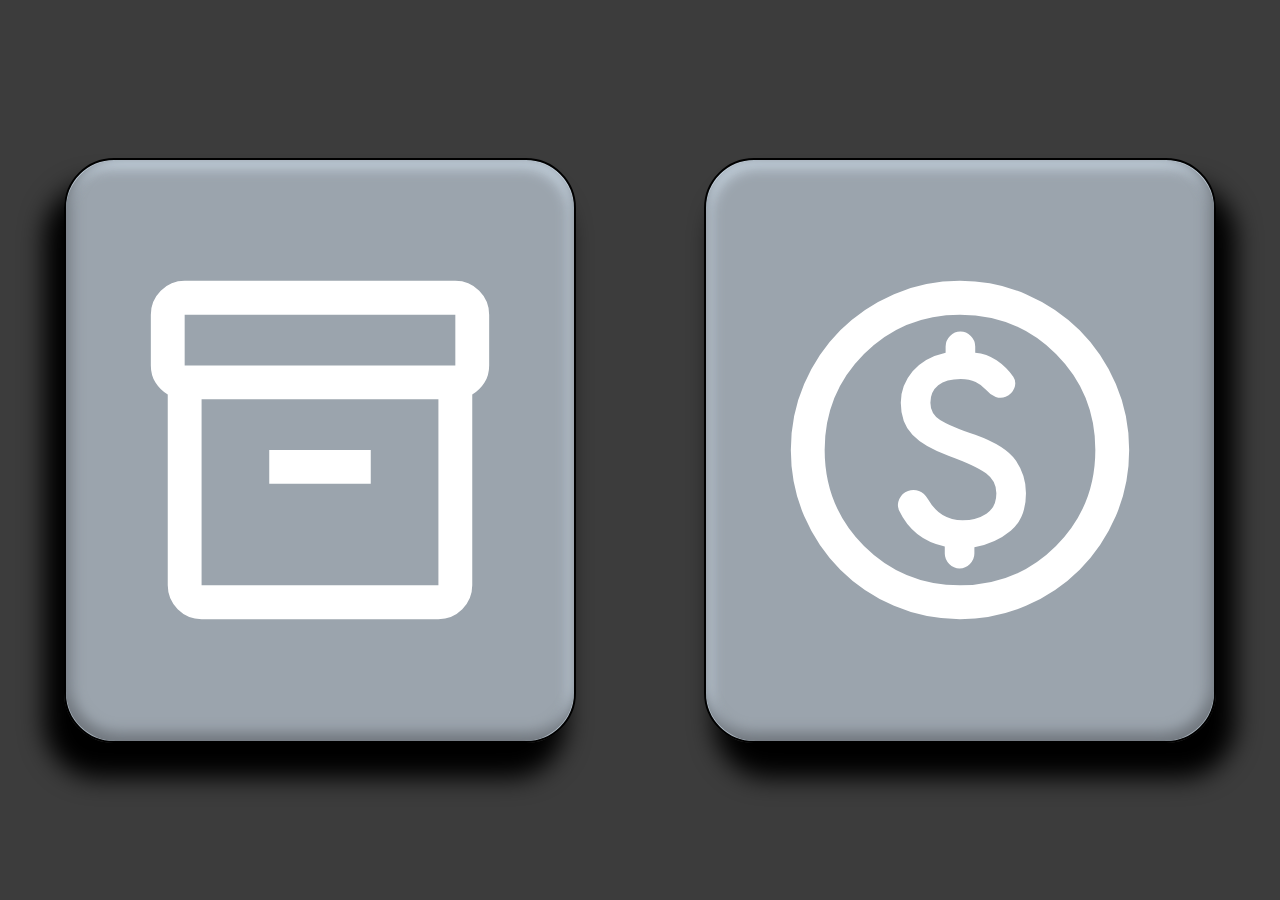
<file: index.html>
<!DOCTYPE html>
<html lang="en">

<head>
    <meta charset="UTF-8">
    <meta name="viewport" content="width=device-width, initial-scale=1.0">
    <link rel="stylesheet" href="style.css">
    <title>.</title>
</head>

<body>
    <div class="index-background">
        <div class="div-stock"><a draggable="false" href="stock.html"><button id="button-stock"><div class="shadow-in-stock"><img  src="inventory_2_24dp_FILL0_wght400_GRAD0_opsz24.svg" draggable="false"  id="icon-stock"></div></button></a></div>
        <div class="div-sell"><a draggable="false"href="sell.html"><button id="button-sell"><div class="shadow-in-sell"><img src="paid_24dp_FILL0_wght400_GRAD0_opsz24.svg" draggable="false" id="icon-sell"></div></button></a></div>
    </div>
</body>

</html>
</file>
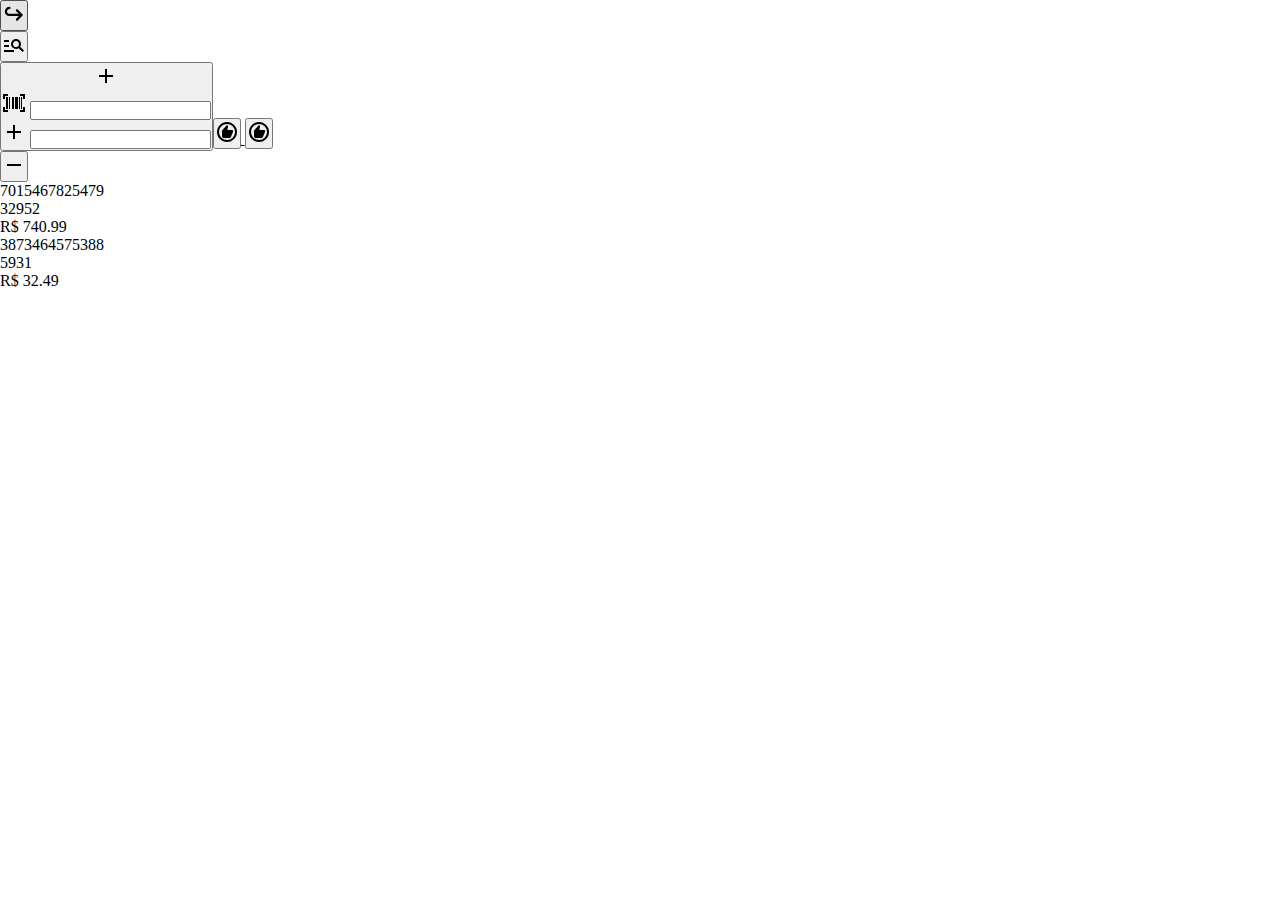
<file: armazem.html>
<!DOCTYPE html>
<html lang="en">

<head>
    <meta charset="UTF-8">
    <meta name="viewport" content="width=device-width, initial-scale=1.0">
    <link rel="stylesheet" href="style.css">
    <title>Estoque</title>
</head>

<body>
    <div class="painel-main">
        <div class="btns-acoes">
            <a href="home.html"><button id="back-btn"><img src="prompt_suggestion_FILL0_wght500_GRAD0_opsz24.svg"
                        id="icon-back"></button></a>
            <div><a href="#"><button id="search-btn"><img src="manage_search_FILL0_wght400_GRAD0_opsz24.svg"
                            id="icon-btn"></button></a></div>
            <div class="popup" onclick="myFunction()"><a href="#"><button id="add-btn"><img
                            src="add_FILL0_wght400_GRAD0_opsz24.svg" id="icon-btn"><span class="popupbutton">
                            <div class="bar-box">
                                <img src="barcode_scanner_FILL0_wght400_GRAD0_opsz24.svg" id="barcode-icon">
                                <input type="text">
                            </div>
                            <div class="add-box">
                                <img src="add_FILL0_wght400_GRAD0_opsz24.svg" id="add-part">
                                <input type="number">
                            </div>
                            <div class="button-conf-dec">
                                <button id="button-confirm"><img src="recommend_FILL0_wght400_GRAD0_opsz24.svg"
                                        id="icon-confirm"></button>
                                <button id="button-decline"><img src="recommend_FILL0_wght400_GRAD0_opsz24.svg"
                                        id="icon-decline"></button>
                            </div>
                        </span></button>
                    <div><a href="#"><button id="remove-btn"><img src="remove_FILL0_wght400_GRAD0_opsz24.svg"
                                    id="icon-btn"></button></a></div>
            </div>
            <div class="painel-secund">
                <div class="item-stock1">
                    <div class="codBar">
                        testBar
                    </div>
                    <div class="codUnit">
                        testUnity
                    </div>
                    <div class="codPric">
                        testPrice
                    </div>
                </div>
                <div class="item-stock2">
                    <div class="codBar">
                        testBar
                    </div>
                    <div class="codUnit">
                        testUnity
                    </div>
                    <div class="codPric">
                        testPrice
                    </div>
                </div>
            </div>
        </div>
        <script src="code.js"></script>
</body>

</html>
</file>
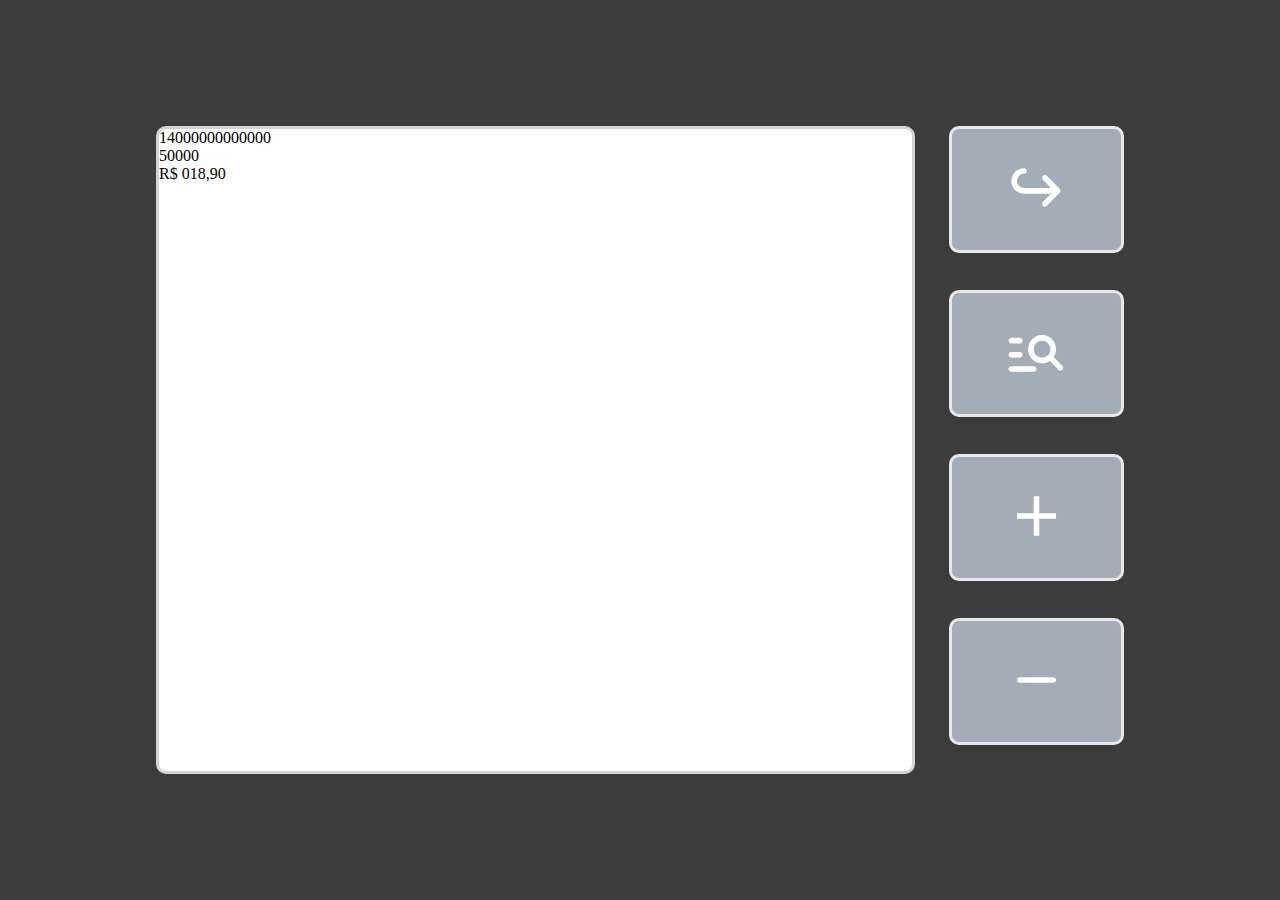
<file: stock.html>
<!DOCTYPE html>
<html lang="en">

<head>
    <meta charset="UTF-8">
    <meta name="viewport" content="width=device-width, initial-scale=1.0">
    <link rel="stylesheet" href="style.css">
    <title>Document</title>
</head>

<body>
    <div class="stock-background">
        <div class="main-container">
            <div class="div-limiter">
                <div class="painel-container">
                    <div class="item-stock-template">
                        <div class="bar-code">
                            14000000000000
                        </div>
                        <div class="quantity">
                            50000
                        </div>
                        <div class="price">
                            R$ 018,90
                        </div>
                    </div>
                </div>
                <div class="button-container">
                    <a draggable="false" href="index.html"><button id="back-button"><img
                                src="prompt_suggestion_24dp_FILL0_wght400_GRAD0_opsz24.svg" draggable="false"
                                id="back-icon"></button></a>
                    <a draggable="false" href="#"><button id="search-button"><img
                                src="manage_search_24dp_FILL0_wght400_GRAD0_opsz24.svg" draggable="false"
                                id="search-icon"></button></a>
                    <a draggable="false" href="#"><button id="plus-button"><img
                                src="add_24dp_FILL0_wght400_GRAD0_opsz24.svg" draggable="false"
                                id="plus-icon"></button></a>
                    <a draggable="false" href="#"><button id="minus-button"><img
                                src="remove_24dp_FILL0_wght400_GRAD0_opsz24.svg" draggable="false"
                                id="minus-icon"></button></a>
                </div>
            </div>
        </div>
    </div>
</body>

</html>
</file>
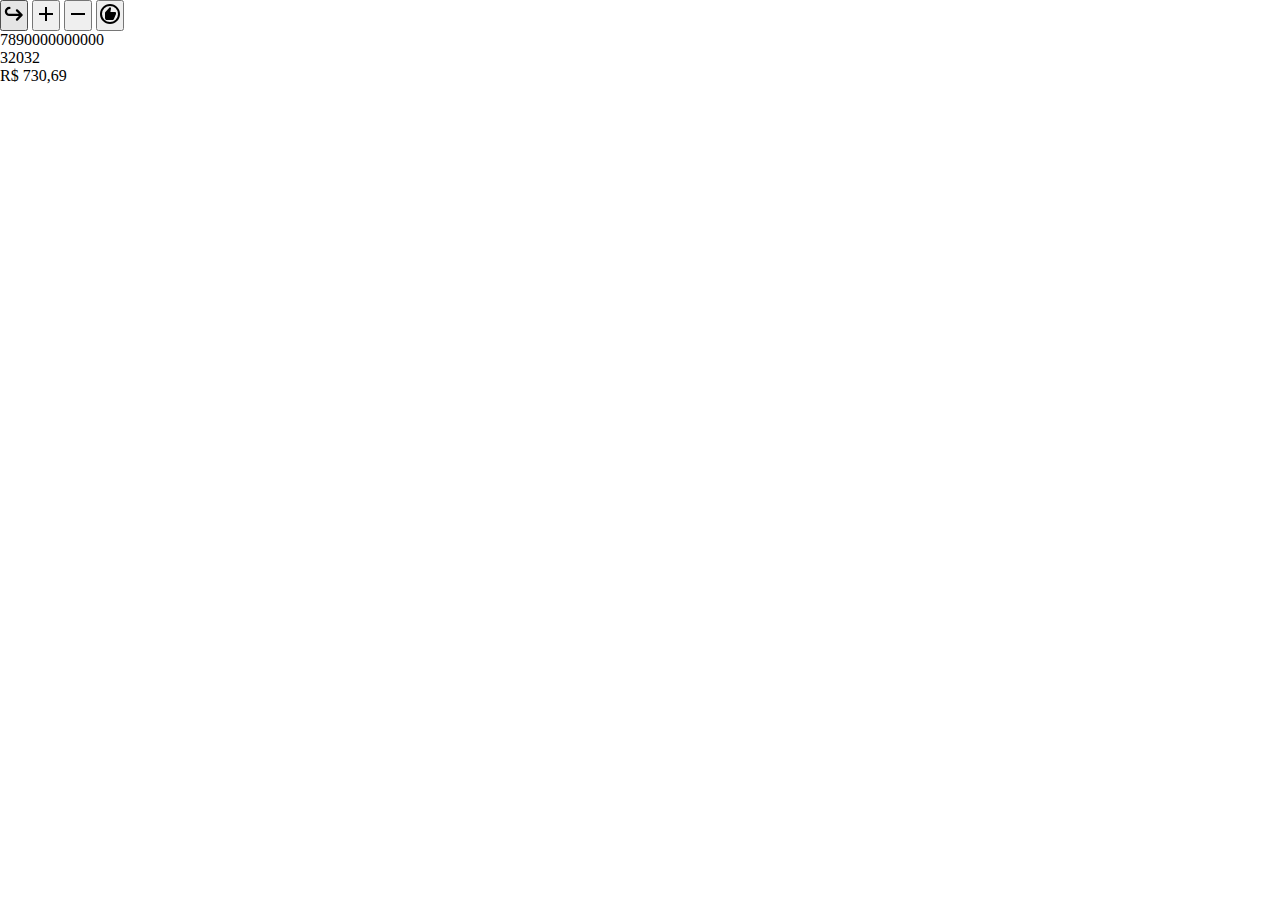
<file: venda.html>
<!DOCTYPE html>
<html lang="en">

<head>
    <meta charset="UTF-8">
    <meta name="viewport" content="width=device-width, initial-scale=1.0">
    <link rel="stylesheet" href="style.css">
    <title>Estoque</title>
</head>

<body>
    <div class="painel-main">
        <div class="btns-acoes">
            <a href="home.html"><button id="back-btn"><img src="prompt_suggestion_FILL0_wght500_GRAD0_opsz24.svg"
                        id="icon-back"></button></a>
            <a href="#"><button id="add-btn"><img src="add_FILL0_wght400_GRAD0_opsz24.svg" id="icon-btn"></button></a>
            <a href="#"><button id="remove-btn"><img src="remove_FILL0_wght400_GRAD0_opsz24.svg"
                        id="icon-btn"></button></a>
            <a href="#"><button id="confirm-btn"><img src="recommend_FILL0_wght400_GRAD0_opsz24.svg"
                        id="icon-btn"></button></a>
        </div>
        <div class="painel-secund">
            <div class="item-stock1">
                <div>
                    7890000000000
                </div>
                <div>
                    32032
                </div>
                <div>
                    R$ 730,69
                </div>
            </div>
        </div>
    </div>
</body>

</html>
</file>
<file: style.css>
* {
    margin: 0 auto;
    padding: 0;
    box-sizing: border-box;
}

body {
    height: 100vh;
}

/* INDEX */

body .index-background {
    background: #3c3c3c;
}

.index-background {
    width: 100%;
    height: 100%;
    display: flex;
    flex-wrap: wrap;
    justify-content: center;
    align-items: center;
}

/* buttons */

.div-stock {
    width: 40%;
    height: 65%;
    border-radius: 50px;
    box-shadow: -15px 30px 25px 5px #000;
    transition: height 0.3s;
}

.div-sell {
    width: 40%;
    height: 65%;
    border-radius: 50px;
    box-shadow: 15px 30px 25px 5px #000;
    transition: height 0.3s;
}

#button-stock {
    width: 100%;
    height: 100%;
    border: 2px solid #000;
    border-radius: 50px;
    background-color: #9ba4ad;
    box-shadow: -3px 6px 13px 2px rgb(200, 214, 226) inset;
    cursor: pointer;
}

#button-sell {
    width: 100%;
    height: 100%;
    border: 2px solid #000;
    border-radius: 50px;
    background-color: #9ba4ad;
    box-shadow: 3px 6px 13px 2px rgb(200, 214, 226) inset;
    cursor: pointer;
}

.shadow-in-stock {
    width: 100%;
    height: 100%;
    display: flex;
    align-items: center;
    border-radius: 50px;
    box-shadow: 3px -6px 13px 2px #6f757c inset;
}

.shadow-in-sell {
    width: 100%;
    height: 100%;
    display: flex;
    align-items: center;
    border-radius: 50px;
    box-shadow: -3px -6px 13px 2px #6f757c inset;
}

/* icons */

#icon-stock {
    width: 80%;
}

#icon-sell {
    width: 80%;
}

/* hover buttons */

.div-stock:hover {
    animation: hover 0.3s ease;
    height: 70%;
}

.div-sell:hover {
    animation: hover 0.3s ease;
    height: 70%;
}

@keyframes hover {
    from {
        height: 65%;
    }

    to {
        height: 70%;
    }
}

/* STOCK */

.stock-background {
    width: 100%;
    height: 100%;
    background-color: #3c3c3c;
    display: flex;
    justify-content: center;
    align-items: center;
}

/* containers */

.main-container {
    width: 80%;
    height: 80%;
    display: flex;
    justify-content: center;
    align-items: center;
}

.div-limiter {
    width: 95%;
    height: 90%;
    display: flex;
    flex-wrap: wrap;
    justify-content: center;
    gap: 3%;
    align-items: center;
}

.button-container {
    width: 18%;
    height: 100%;
}

/* buttons */

#back-button {
    width: 100%;
    height: 19.6%;
    background-color: #a3adb8;
    border: 3px solid rgb(233, 231, 231);
    border-radius: 10px;
    margin: 0 0 10.6% 0;
}

#search-button {
    width: 100%;
    height: 19.6%;
    background-color: #a3adb8;
    border: 3px solid rgb(233, 231, 231);
    border-radius: 10px;
    margin: 10.6% 0 10.6% 0;
}

#plus-button {
    width: 100%;
    height: 19.6%;
    background-color: #a3adb8;
    border: 3px solid rgb(233, 231, 231);
    border-radius: 10px;
    margin: 10.6% 0 10.6%  0;
}

#minus-button {
    width: 100%;
    height: 19.6%;
    background-color: #a3adb8;
    border: 3px solid rgb(233, 231, 231);
    border-radius: 10px;
    margin: 10.6% 0 10.6% 0;
}

/* icons-buttons */

#back-icon {
    width: 40%;
}

#search-icon {
    width: 40%;
}

#plus-icon {
    width: 40%;
}

#minus-icon {
    width: 40%;
}

/* hover-buttons */

#back-button:hover {
    background-color: #c0ccd8;
    border: 3px solid #d4d4d4;
    cursor: pointer;
}

#search-button:hover {
    background-color: #c0ccd8;
    border: 3px solid #d4d4d4;
    cursor: pointer;
}

#plus-button:hover {
    background-color: #c0ccd8;
    border: 3px solid #d4d4d4;
    cursor: pointer;
}

#minus-button:hover {
    background-color: #c0ccd8;
    border: 3px solid #d4d4d4;
    cursor: pointer;
}

/* painel */

.painel-container {
    width: 78%;
    height: 100%;
    background-color: #fff;
    border: 3px solid #d4d4d4;
    border-radius: 10px;
}

/* grid-items */

.item-stock-template {
    
}
</file>
